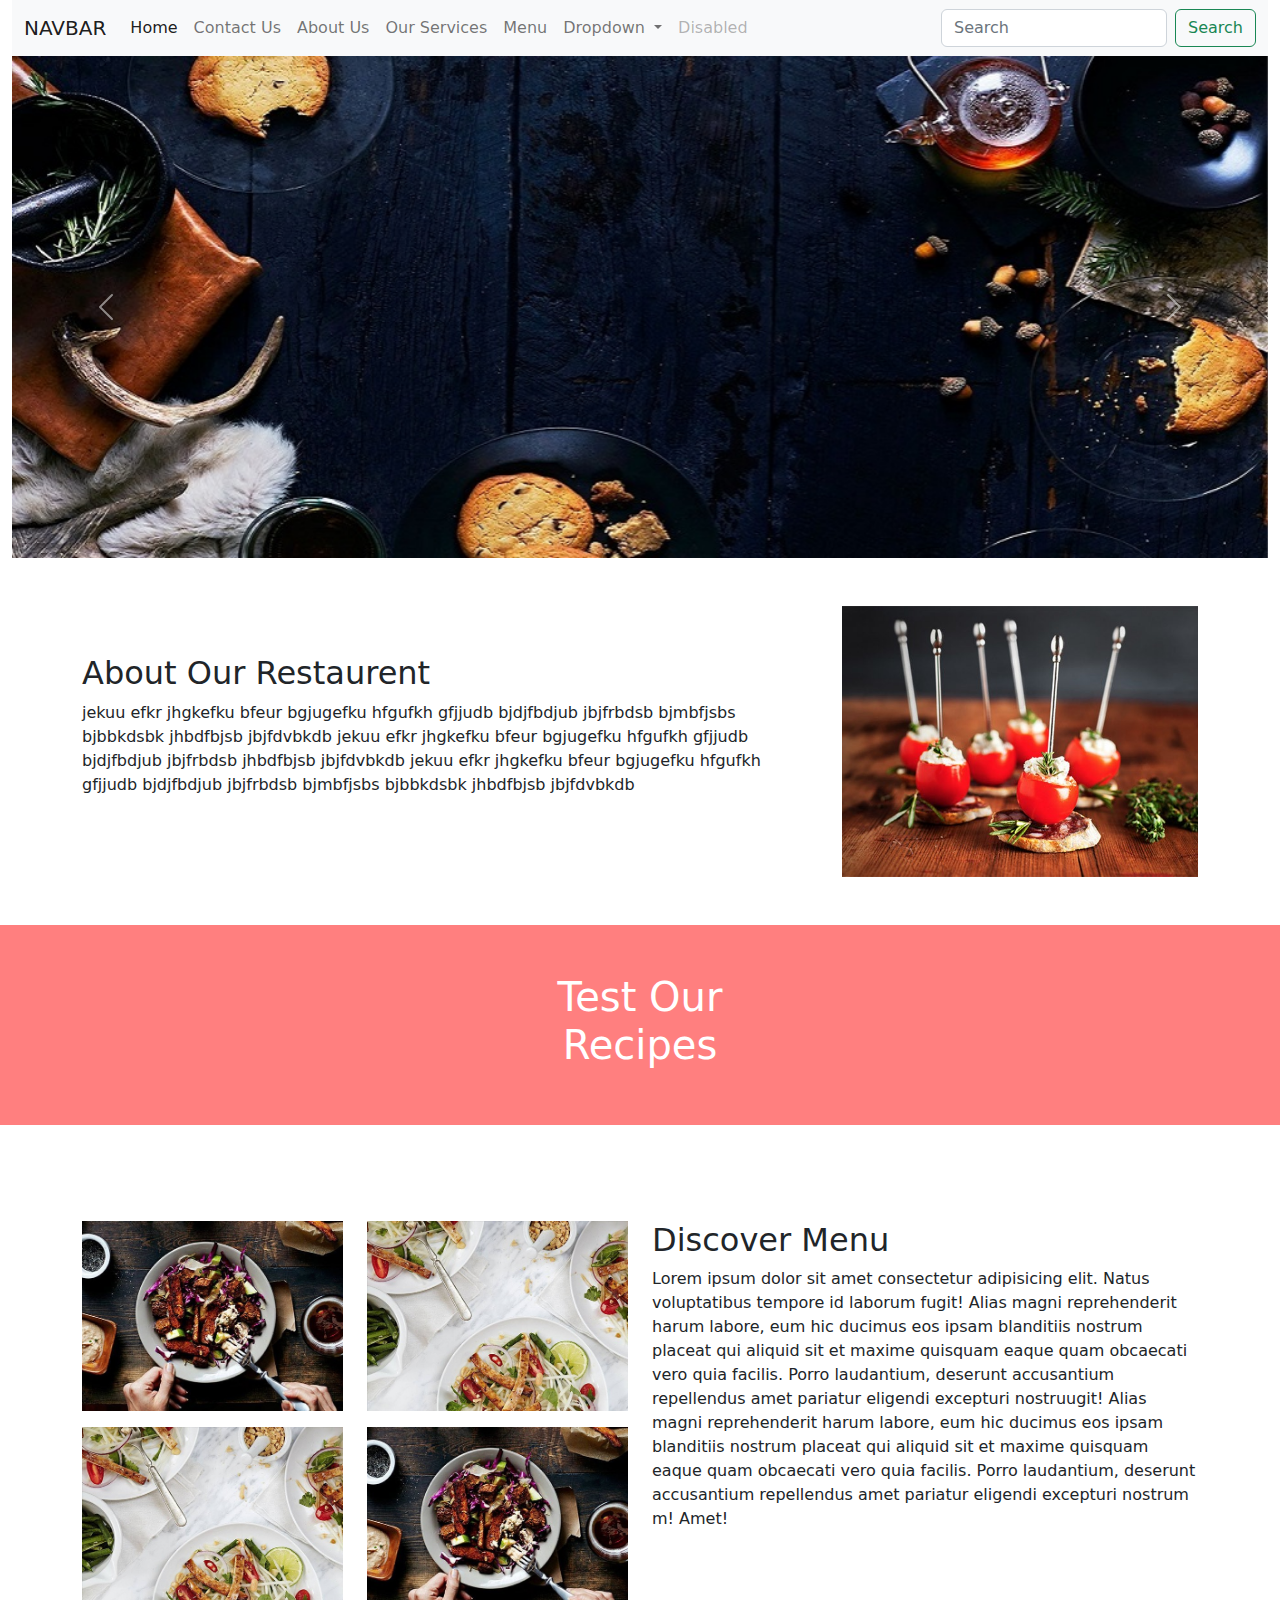
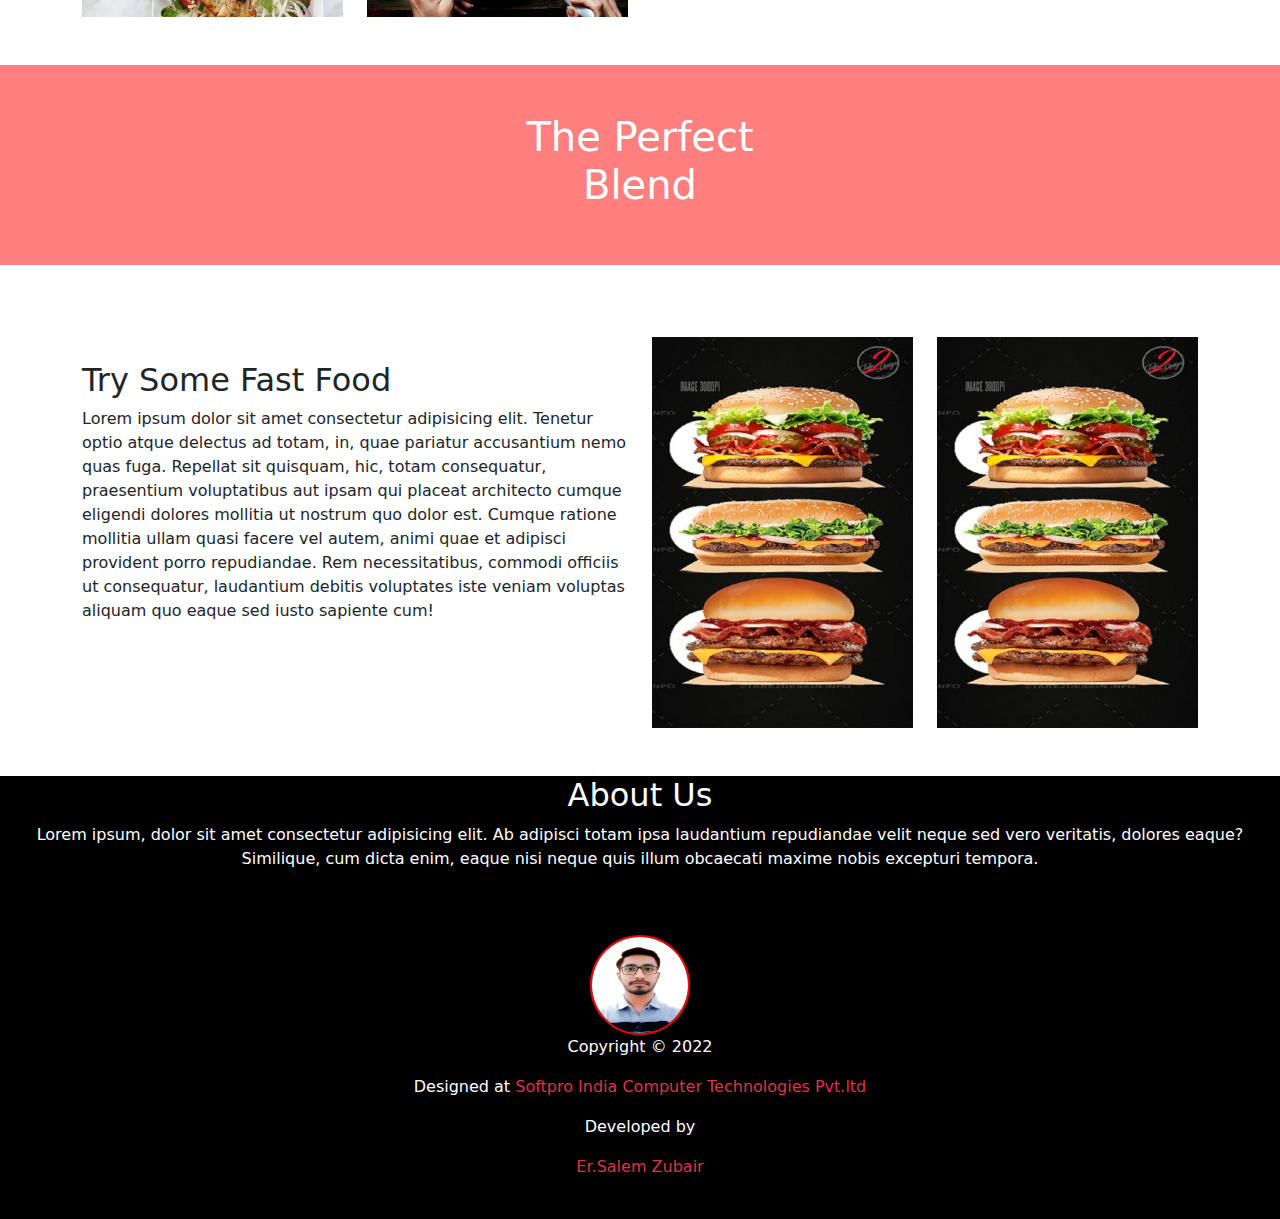
<file: RAVI SIR/index.html>
<!doctype html>
<html lang="en">

<head>
    <meta charset="utf-8">
    <meta name="viewport" content="width=device-width, initial-scale=1">
    <title>RAVI SIR</title>
    <link href="css/bootstrap.css" rel="stylesheet">
    <link href="css/STYLE.CSS" rel="stylesheet">
    <script src="js/bootstrap.bundle.js"></script>
    <link href="images/a.jpg" rel="icon" alt="path wrong">
    <link rel="stylesheet" href="https://cdnjs.cloudflare.com/ajax/libs/font-awesome/6.2.0/css/all.min.css" integrity="sha512-xh6O/CkQoPOWDdYTDqeRdPCVd1SpvCA9XXcUnZS2FmJNp1coAFzvtCN9BmamE+4aHK8yyUHUSCcJHgXloTyT2A
==" crossorigin="anonymous" referrerpolicy="no-referrer" />
</head>

<body>

    <div class="container-fluid">
        <!-- outer  start -->
        <!-- Navbar -->
        <div class="row">

            <div class="col-sm-12">
                <nav class="navbar navbar-expand-lg bg-light">
                    <div class="container-fluid">
                        <a class="navbar-brand" href="#">NAVBAR</a>
                        <button class="navbar-toggler" type="button" data-bs-toggle="collapse"
                            data-bs-target="#navbarSupportedContent" aria-controls="navbarSupportedContent"
                            aria-expanded="false" aria-label="Toggle navigation">
                            <span class="navbar-toggler-icon"></span>
                        </button>
                        <div class="collapse navbar-collapse" id="navbarSupportedContent">
                            <ul class="navbar-nav me-auto mb-2 mb-lg-0">
                                <li class="nav-item">
                                    <a class="nav-link active" aria-current="page" href="index.html">Home</a>
                                </li>


                                <li class="nav-item">
                                    <a class="nav-link" href="contact.html">Contact Us</a>
                                </li>
                                <li class="nav-item">
                                    <a class="nav-link" href="about.html">About Us </a>
                                </li>
                                <li class="nav-item">
                                    <a class="nav-link" href="service.html">Our Services </a>
                                </li>
                                <li class="nav-item">
                                    <a class="nav-link" href="menu.html">Menu </a>
                                </li>
                                <li class="nav-item dropdown">
                                    <a class="nav-link dropdown-toggle" href="#" role="button" data-bs-toggle="dropdown"
                                        aria-expanded="false">
                                        Dropdown
                                    </a>
                                    <ul class="dropdown-menu">
                                        <li><a class="dropdown-item" href="#">Action</a></li>
                                        <li><a class="dropdown-item" href="#">Another action</a></li>
                                        <li>
                                            <hr class="dropdown-divider">
                                        </li>
                                        <li><a class="dropdown-item" href="#">Something else here</a></li>
                                    </ul>
                                </li>
                                <li class="nav-item">
                                    <a class="nav-link disabled">Disabled</a>
                                </li>
                            </ul>
                            <form class="d-flex" role="search">
                                <input class="form-control me-2" type="search" placeholder="Search" aria-label="Search">
                                <button class="btn btn-outline-success" type="submit">Search</button>
                            </form>
                        </div>
                    </div>
                </nav>
            </div>


        </div>

        <!-- Slider  image -->
        <div class="row">

            <div class="col-sm-12">

                <div id="carouselExampleControls" class="carousel slide" data-bs-ride="carousel">
                    <div class="carousel-inner">
                        <div class="carousel-item active">
                            <img src="images/hero.jpg" class="d-block w-100" alt="image path wrong">
                        </div>
                        <div class="carousel-item">
                            <img src="images/hero_1.jpg" class="d-block w-100" alt="image path wrong ">
                        </div>
                        <div class="carousel-item">
                            <img src="images/hero_2.jpg" class="d-block w-100" alt="mage path wrong">
                        </div>
                    </div>
                    <button class="carousel-control-prev" type="button" data-bs-target="#carouselExampleControls"
                        data-bs-slide="prev">
                        <span class="carousel-control-prev-icon" aria-hidden="true"></span>
                        <span class="visually-hidden">Previous</span>
                    </button>
                    <button class="carousel-control-next" type="button" data-bs-target="#carouselExampleControls"
                        data-bs-slide="next">
                        <span class="carousel-control-next-icon" aria-hidden="true"></span>
                        <span class="visually-hidden">Next</span>
                    </button>
                </div>
            </div>
        </div>


        <!-- About resturent -->
        <div class="container my-5">
            <div class="row">

                <div class="col-sm-8 pt-5">

                    <h2>About Our Restaurent</h2>
                    <p>jekuu efkr jhgkefku bfeur bgjugefku hfgufkh gfjjudb bjdjfbdjub jbjfrbdsb bjmbfjsbs bjbbkdsbk
                        jhbdfbjsb jbjfdvbkdb jekuu efkr jhgkefku bfeur bgjugefku hfgufkh gfjjudb bjdjfbdjub jbjfrbdsb
                        jhbdfbjsb jbjfdvbkdb jekuu efkr jhgkefku bfeur bgjugefku hfgufkh gfjjudb bjdjfbdjub jbjfrbdsb
                        bjmbfjsbs bjbbkdsbk
                        jhbdfbjsb jbjfdvbkdb</p>
                </div>
                <div class="col-sm-4">
                    <img src="images/our-story-1.jpg" class="w-100" alt="path wrong">
                </div>

            </div>
        </div>
        <!-- Section1 -->
        <div class="row my-sec">
            <div class="col-sm-12 my-sec-inner  pt-5">
                <H1 class="text-center ">Test Our<br> Recipes</H>
            </div>
        </div>

        <!-- Discover menu -->
        <div class="container my-5">
            <div class="row">
                <div class="col-sm-3 pt-5">
                    <img src="images/menu-group-2.jpg" class="w-100">
                    <img src="images/menu-group-1.jpg" class="w-100 mt-3" alt="path wrong">
                </div>
                <div class="col-sm-3 pt-5">
                    <img src="images/menu-group-1.jpg" class="w-100">
                    <img src="images/menu-group-2.jpg" class="w-100 mt-3" alt="path wrong">
                </div>
                <div class="col-sm-6 pt-5">
                    <h2>Discover Menu</h2>
                    <p> Lorem ipsum dolor sit amet consectetur adipisicing elit. Natus voluptatibus tempore id laborum
                        fugit! Alias magni reprehenderit harum labore, eum hic ducimus eos ipsam blanditiis nostrum
                        placeat qui aliquid sit et maxime quisquam eaque quam obcaecati vero quia facilis. Porro
                        laudantium, deserunt accusantium repellendus amet pariatur eligendi excepturi nostruugit! Alias
                        magni reprehenderit harum labore, eum hic ducimus eos ipsam blanditiis nostrum
                        placeat qui aliquid sit et maxime quisquam eaque quam obcaecati vero quia facilis. Porro
                        laudantium, deserunt accusantium repellendus amet pariatur eligendi excepturi nostrum m! Amet!
                    </p>
                </div>

            </div>

        </div>


        <!-- Section2 -->
        <div class="row my-sec">
            <div class="col-sm-12 my-sec-inner  pt-5">
                <H1 class="text-center ">The Perfect<br>Blend</H>
            </div>
        </div>


        <!-- Fast food section -->
        <div class="container my-5">
            <div class="row">
                <div class="col-sm-6 pt-5">
                    <h2>Try Some Fast Food</h2>
                    <p>Lorem ipsum dolor sit amet consectetur adipisicing elit. Tenetur optio atque delectus ad totam,
                        in, quae pariatur accusantium nemo quas fuga. Repellat sit quisquam, hic, totam consequatur,
                        praesentium voluptatibus aut ipsam qui placeat architecto cumque eligendi dolores mollitia ut
                        nostrum quo dolor est. Cumque ratione mollitia ullam quasi facere vel autem, animi quae et
                        adipisci provident porro repudiandae. Rem necessitatibus, commodi officiis ut consequatur,
                        laudantium debitis voluptates iste veniam voluptas aliquam quo eaque sed iusto sapiente cum!</p>
                </div>
                <div class="col-sm-3 pt-4">
                    <img src="images/delight-group-1.jpg" class="w-100" alt="path wrong">
                </div>
                <div class="col-sm-3 pt-4">
                    <img src="images/delight-group-1.jpg" class="w-100" alt="path wrong">
                </div>

            </div>
        </div>


        <!-- footer -->
        <div class="row text-center text-white">
            <div class="col-sm-12 bg-black text-center text-white">
                <h2>About Us</h2>
                <p> Lorem ipsum, dolor sit amet consectetur adipisicing elit. Ab adipisci totam ipsa laudantium
                    repudiandae velit neque sed vero veritatis, dolores eaque? Similique, cum dicta enim, eaque nisi
                    neque quis illum obcaecati maxime nobis excepturi tempora.</p>
                <br><br>

                <img src="images/SALEM.jpg"
                    style="height: 100px ;width: 100px  ;  border-radius: 100px 100px 100px 100px; border: 2px solid  red;">

                <p> Copyright &copy; 2022</p>
                <p> Designed at <span class="text-danger">Softpro India Computer Technologies Pvt.ltd</span></p>
                <p>Developed by</p>
                <p class="text-danger">Er.Salem Zubair</p>
                <!-- Facebook -->
                <a style="color: #fdfdfd;" href="https://www.facebook.com/profile.php?id=100077494249901" role="button"
                    class="pe-3"><i class="fab fa-facebook-f fa-lg"></i></a>

                <!-- linkedin -->
                <a style="color: #ffffff;" href="https://www.linkedin.com/in/salem-zubair-5a1632159/" role="button"
                    class="pe-3"><i class="fab fa-linkedin fa-lg"></i></a>

                <!-- Instagram -->
                <a style="color: #ffffff;" href="https://www.instagram.com/salem_zubair_official/" role="button"
                    class="pe-3"><i class="fab fa-instagram fa-lg"></i></a>
            </div>
        </div>


        <!-- outer end  -->
    </div>




</body>

</html>
</file>
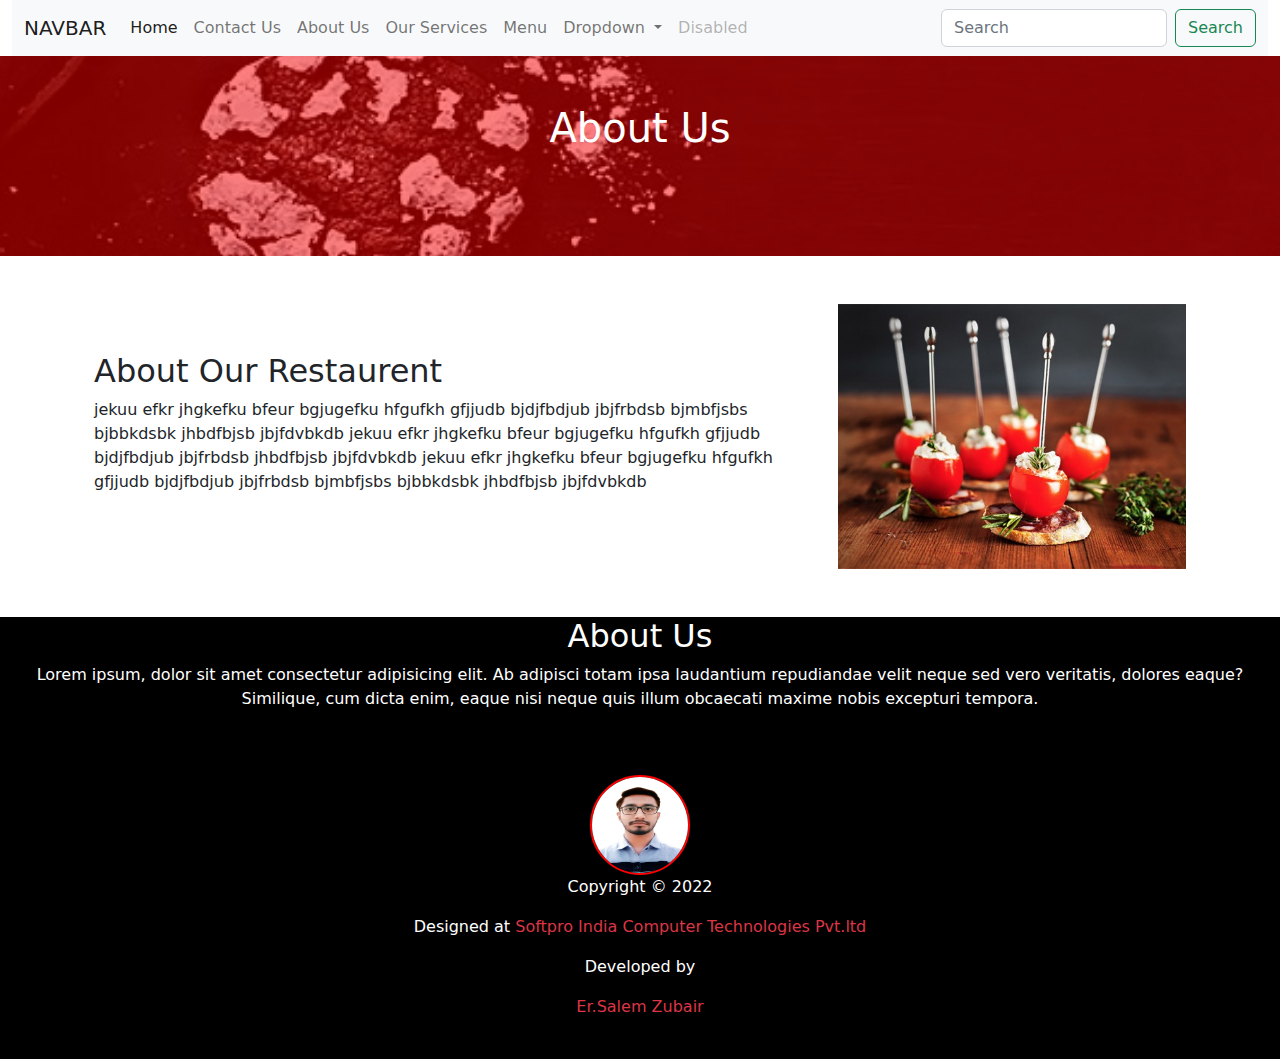
<file: RAVI SIR/about.html>
<!doctype html>
<html lang="en">

<head>
  <meta charset="utf-8">
  <meta name="viewport" content="width=device-width, initial-scale=1">
  <title>About Us</title>
  <link href="css/bootstrap.css" rel="stylesheet">
  <link href="css/STYLE.CSS" rel="stylesheet">
  <script src="js/bootstrap.bundle.js"></script>
  <link href="images/a.jpg" rel="icon" alt="path wrong">
  <link rel="stylesheet" href="https://cdnjs.cloudflare.com/ajax/libs/font-awesome/6.2.0/css/all.min.css" integrity="sha512-xh6O/CkQoPOWDdYTDqeRdPCVd1SpvCA9XXcUnZS2FmJNp1coAFzvtCN9BmamE+4aHK8yyUHUSCcJHgXloTyT2A
==" crossorigin="anonymous" referrerpolicy="no-referrer" />
</head>

<body>
  <div class="container-fluid">
    <!-- outer open -->
    <!-- Navbar -->
    <div class="row">

      <div class="col-sm-12">
        <nav class="navbar navbar-expand-lg bg-light">
          <div class="container-fluid">
            <a class="navbar-brand" href="#">NAVBAR</a>
            <button class="navbar-toggler" type="button" data-bs-toggle="collapse"
              data-bs-target="#navbarSupportedContent" aria-controls="navbarSupportedContent" aria-expanded="false"
              aria-label="Toggle navigation">
              <span class="navbar-toggler-icon"></span>
            </button>
            <div class="collapse navbar-collapse" id="navbarSupportedContent">
              <ul class="navbar-nav me-auto mb-2 mb-lg-0">
                <li class="nav-item">
                  <a class="nav-link active" aria-current="page" href="index.html">Home</a>
                </li>


                <li class="nav-item">
                  <a class="nav-link" href="contact.html">Contact Us</a>
                </li>
                <li class="nav-item">
                  <a class="nav-link" href="about.html">About Us </a>
                </li>
                <li class="nav-item">
                  <a class="nav-link" href="service.html">Our Services </a>
                </li>
                <li class="nav-item">
                  <a class="nav-link" href="menu.html">Menu </a>
                </li>
                <li class="nav-item dropdown">
                  <a class="nav-link dropdown-toggle" href="#" role="button" data-bs-toggle="dropdown"
                    aria-expanded="false">
                    Dropdown
                  </a>
                  <ul class="dropdown-menu">
                    <li><a class="dropdown-item" href="#">Action</a></li>
                    <li><a class="dropdown-item" href="#">Another action</a></li>
                    <li>
                      <hr class="dropdown-divider">
                    </li>
                    <li><a class="dropdown-item" href="#">Something else here</a></li>
                  </ul>
                </li>
                <li class="nav-item">
                  <a class="nav-link disabled">Disabled</a>
                </li>
              </ul>
              <form class="d-flex" role="search">
                <input class="form-control me-2" type="search" placeholder="Search" aria-label="Search">
                <button class="btn btn-outline-success" type="submit">Search</button>
              </form>
            </div>
          </div>
        </nav>
      </div>


    </div>

    <!-- Bread crumd -->

    <div class="col-sm-12">
      <div class="row my-sec">
        <div class="col-sm-12 my-sec-inner  pt-5">
          <H1 class="text-center ">About Us</H>
        </div>
      </div>
    </div>

    <div class="container my-5">
      <!-- about section -->
      <!-- About resturent -->
      <div class="container my-5">
        <div class="row">

          <div class="col-sm-8 pt-5">

            <h2>About Our Restaurent</h2>
            <p>jekuu efkr jhgkefku bfeur bgjugefku hfgufkh gfjjudb bjdjfbdjub jbjfrbdsb bjmbfjsbs bjbbkdsbk
              jhbdfbjsb jbjfdvbkdb jekuu efkr jhgkefku bfeur bgjugefku hfgufkh gfjjudb bjdjfbdjub jbjfrbdsb
              jhbdfbjsb jbjfdvbkdb jekuu efkr jhgkefku bfeur bgjugefku hfgufkh gfjjudb bjdjfbdjub jbjfrbdsb
              bjmbfjsbs bjbbkdsbk
              jhbdfbjsb jbjfdvbkdb</p>
          </div>
          <div class="col-sm-4">
            <img src="images/our-story-1.jpg" class="w-100" alt="path wrong">
          </div>

        </div>
      </div>



      <!-- about close -->
    </div>





    <!-- footer -->
    <div class="row text-center text-white">
      <div class="col-sm-12 bg-black text-center text-white">
        <h2>About Us</h2>
        <p> Lorem ipsum, dolor sit amet consectetur adipisicing elit. Ab adipisci totam ipsa laudantium
          repudiandae velit neque sed vero veritatis, dolores eaque? Similique, cum dicta enim, eaque nisi
          neque quis illum obcaecati maxime nobis excepturi tempora.</p>
        <br><br>

        <img src="images/SALEM.jpg"
          style="height: 100px ;width: 100px  ;  border-radius: 100px 100px 100px 100px; border: 2px solid  red;">

        <p> Copyright &copy; 2022</p>
        <p> Designed at <span class="text-danger">Softpro India Computer Technologies Pvt.ltd</span></p>
        <p>Developed by</p>
        <p class="text-danger">Er.Salem Zubair</p>
        <!-- Facebook -->
        <a style="color: #fdfdfd;" href="https://www.facebook.com/profile.php?id=100077494249901" role="button"
          class="pe-3"><i class="fab fa-facebook-f fa-lg"></i></a>

        <!-- linkedin -->
        <a style="color: #ffffff;" href="https://www.linkedin.com/in/salem-zubair-5a1632159/" role="button"
          class="pe-3"><i class="fab fa-linkedin fa-lg"></i></a>

        <!-- Instagram -->
        <a style="color: #ffffff;" href="https://www.instagram.com/salem_zubair_official/" role="button" class="pe-3"><i
            class="fab fa-instagram fa-lg"></i></a>
      </div>
    </div>
    <!-- outer close -->
  </div>

</body>

</html>
</file>
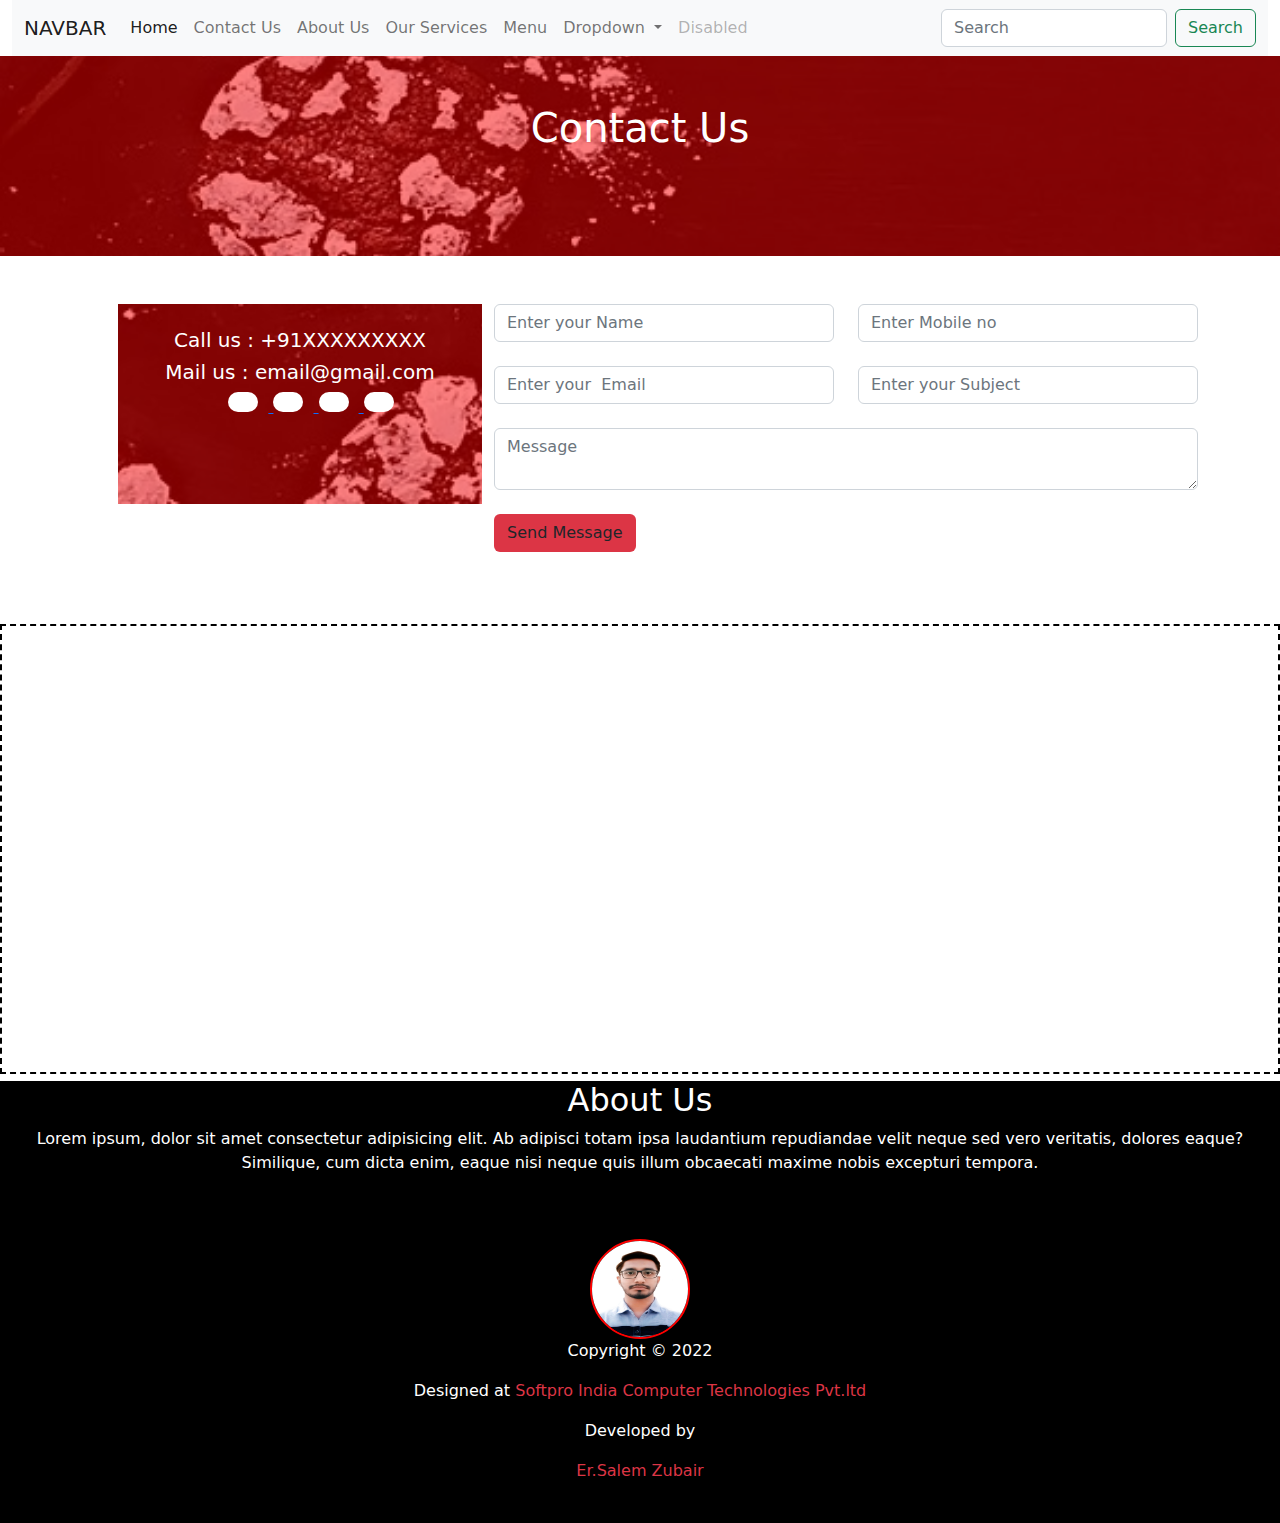
<file: RAVI SIR/contact.html>
<!doctype html>
<html lang="en">

<head>
  <meta charset="utf-8">
  <meta name="viewport" content="width=device-width, initial-scale=1">
  <title>Contact Us</title>
  <link href="css/bootstrap.css" rel="stylesheet">
  <link href="css/STYLE.CSS" rel="stylesheet">
  <script src="js/bootstrap.bundle.js"></script>

  <link rel="stylesheet" href="https://cdnjs.cloudflare.com/ajax/libs/font-awesome/6.2.0/css/all.min.css"
    integrity="sha512-xh6O/CkQoPOWDdYTDqeRdPCVd1SpvCA9XXcUnZS2FmJNp1coAFzvtCN9BmamE+4aHK8yyUHUSCcJHgXloTyT2A=="
    crossorigin="anonymous" referrerpolicy="no-referrer" />
  <link href="images/a.jpg" rel="icon" alt="path wrong">
</head>

<body>

  <div class="container-fluid">
    <!-- outer start -->
    <!-- navbar -->
    <div class="row">

      <div class="col-sm-12">
        <nav class="navbar navbar-expand-lg bg-light">
          <div class="container-fluid">
            <a class="navbar-brand" href="#">NAVBAR</a>
            <button class="navbar-toggler" type="button" data-bs-toggle="collapse"
              data-bs-target="#navbarSupportedContent" aria-controls="navbarSupportedContent" aria-expanded="false"
              aria-label="Toggle navigation">
              <span class="navbar-toggler-icon"></span>
            </button>
            <div class="collapse navbar-collapse" id="navbarSupportedContent">
              <ul class="navbar-nav me-auto mb-2 mb-lg-0">
                <li class="nav-item">
                  <a class="nav-link active" aria-current="page" href="index.html">Home</a>
                </li>


                <li class="nav-item">
                  <a class="nav-link" href="contact.html">Contact Us</a>
                </li>
                <li class="nav-item">
                  <a class="nav-link" href="about.html">About Us </a>
                </li>
                <li class="nav-item">
                  <a class="nav-link" href="service.html">Our Services </a>
                </li>
                <li class="nav-item">
                  <a class="nav-link" href="menu.html">Menu </a>
                </li>
                <li class="nav-item dropdown">
                  <a class="nav-link dropdown-toggle" href="#" role="button" data-bs-toggle="dropdown"
                    aria-expanded="false">
                    Dropdown
                  </a>
                  <ul class="dropdown-menu">
                    <li><a class="dropdown-item" href="#">Action</a></li>
                    <li><a class="dropdown-item" href="#">Another action</a></li>
                    <li>
                      <hr class="dropdown-divider">
                    </li>
                    <li><a class="dropdown-item" href="#">Something else here</a></li>
                  </ul>
                </li>
                <li class="nav-item">
                  <a class="nav-link disabled">Disabled</a>
                </li>
              </ul>
              <form class="d-flex" role="search">
                <input class="form-control me-2" type="search" placeholder="Search" aria-label="Search">
                <button class="btn btn-outline-success" type="submit">Search</button>
              </form>
            </div>
          </div>
        </nav>
      </div>


    </div>

    <!-- Bread crumd -->

    <div class="col-sm-12">
      <div class="row my-sec">
        <div class="col-sm-12 my-sec-inner  pt-5">
          <H1 class="text-center ">Contact Us</H>
        </div>
      </div>
    </div>

    <!-- container -->
    <div class="container my-5 ">
      <div class="row ps-5">
        <div class="col-sm-4 my-sec p-0 text-center  ">
          <div class="my-sec-inner h-100 pt-4">
            <h5> <a href="tel:000000000" style="color: white; text-decoration:none ;"><i
                  class="fa-solid fa-phone fa-spin "></i>Call us : +91XXXXXXXXX</a></h5>
            <h5><a href="mailto:salemzuber305@gmail.com" style="color: white; text-decoration:none ;">Mail us :
                email@gmail.com</a></h5>
            <ul class="icons">
              <!-- classs self -->
              <a href="#">
                <li><i class="fa-brands fa-facebook"></i></li>
              </a>
              <a href="#">
                <li><i class="fa-brands fa-instagram"></i></li>
              </a>
              <a href="#">
                <li><i class="fa-brands fa-linkedin"></i></li>
              </a>
              <a href="google.com" target="_blank">
                <li><i class="fa-brands fa-twitter"></i></li>
              </a>

            </ul>


          </div>


        </div>
        <div class="col-sm-8">
          <form action="#">
            <!-- row 1 -->
            <div class="row mb-4">
              <div class="col-sm-6"> <input type="text" placeholder="Enter your Name " class="form-control"></div>
              <div class="col-sm-6"> <input type="text" placeholder="Enter Mobile no " class="form-control"></div>
            </div>
            <!-- row2 -->
            <div class="row mb-4">
              <div class="col-sm-6"> <input type="email" placeholder="Enter your  Email " class="form-control"></div>
              <div class="col-sm-6"> <input type="text" placeholder="Enter your Subject " class="form-control"></div>
            </div>
            <!-- row3 -->
            <div class="row mb-4">
              <div class="col-sm-12">
                <textarea class="form-control" placeholder="Message" value="-"></textarea>
              </div>
            </div>
            <!-- row4 -->
            <div class="row mb-4">
              <div class="col-sm-12">
                <input type="submit" value="Send Message" class="btn bg-danger">
              </div>
            </div>

          </form>
        </div>
      </div>

    </div>
  </div>

<!-- gppgle map -->
  <iframe
    src="https://www.google.com/maps/embed?pb=!1m18!1m12!1m3!1d114736.17764865016!2d83.43446465617478!3d26.01700974746446!2m3!1f0!2f0!3f0!3m2!1i1024!2i768!4f13.1!3m3!1m2!1s0x39918ecae7f6554b%3A0x6f54121101066d50!2sFatima%20Computer%20%26%20CSC%20Service%20JANSEVA%20KENDRA!5e0!3m2!1sen!2sin!4v1662744441537!5m2!1sen!2sin"
    width="100%" height="450" style="border:2px dashed black;" allowfullscreen="" loading="lazy"
    referrerpolicy="no-referrer-when-downgrade"></iframe>


  <!-- footer -->
  <div class="row text-center text-white">
    <div class="col-sm-12 bg-black text-center text-white">
      <h2>About Us</h2>
      <p> Lorem ipsum, dolor sit amet consectetur adipisicing elit. Ab adipisci totam ipsa laudantium
        repudiandae velit neque sed vero veritatis, dolores eaque? Similique, cum dicta enim, eaque nisi
        neque quis illum obcaecati maxime nobis excepturi tempora.</p>
      <br><br>

      <img src="images/SALEM.jpg"
        style="height: 100px ;width: 100px  ;  border-radius: 100px 100px 100px 100px; border: 2px solid  red;">

      <p> Copyright &copy; 2022</p>
      <p> Designed at <span class="text-danger">Softpro India Computer Technologies Pvt.ltd</span></p>
      <p>Developed by</p>
      <p class="text-danger">Er.Salem Zubair</p>
      <!-- Facebook -->
      <a style="color: #fdfdfd;" href="https://www.facebook.com/profile.php?id=100077494249901" role="button"
        class="pe-3"><i class="fab fa-facebook-f fa-lg"></i></a>

      <!-- linkedin -->
      <a style="color: #ffffff;" href="https://www.linkedin.com/in/salem-zubair-5a1632159/" role="button"
        class="pe-3"><i class="fab fa-linkedin fa-lg"></i></a>

      <!-- Instagram -->
      <a style="color: #ffffff;" href="https://www.instagram.com/salem_zubair_official/" role="button" class="pe-3"><i
          class="fab fa-instagram fa-lg"></i></a>
    </div>
  </div>
  <!-- outer close -->
  </div>
</body>

</html>
</file>
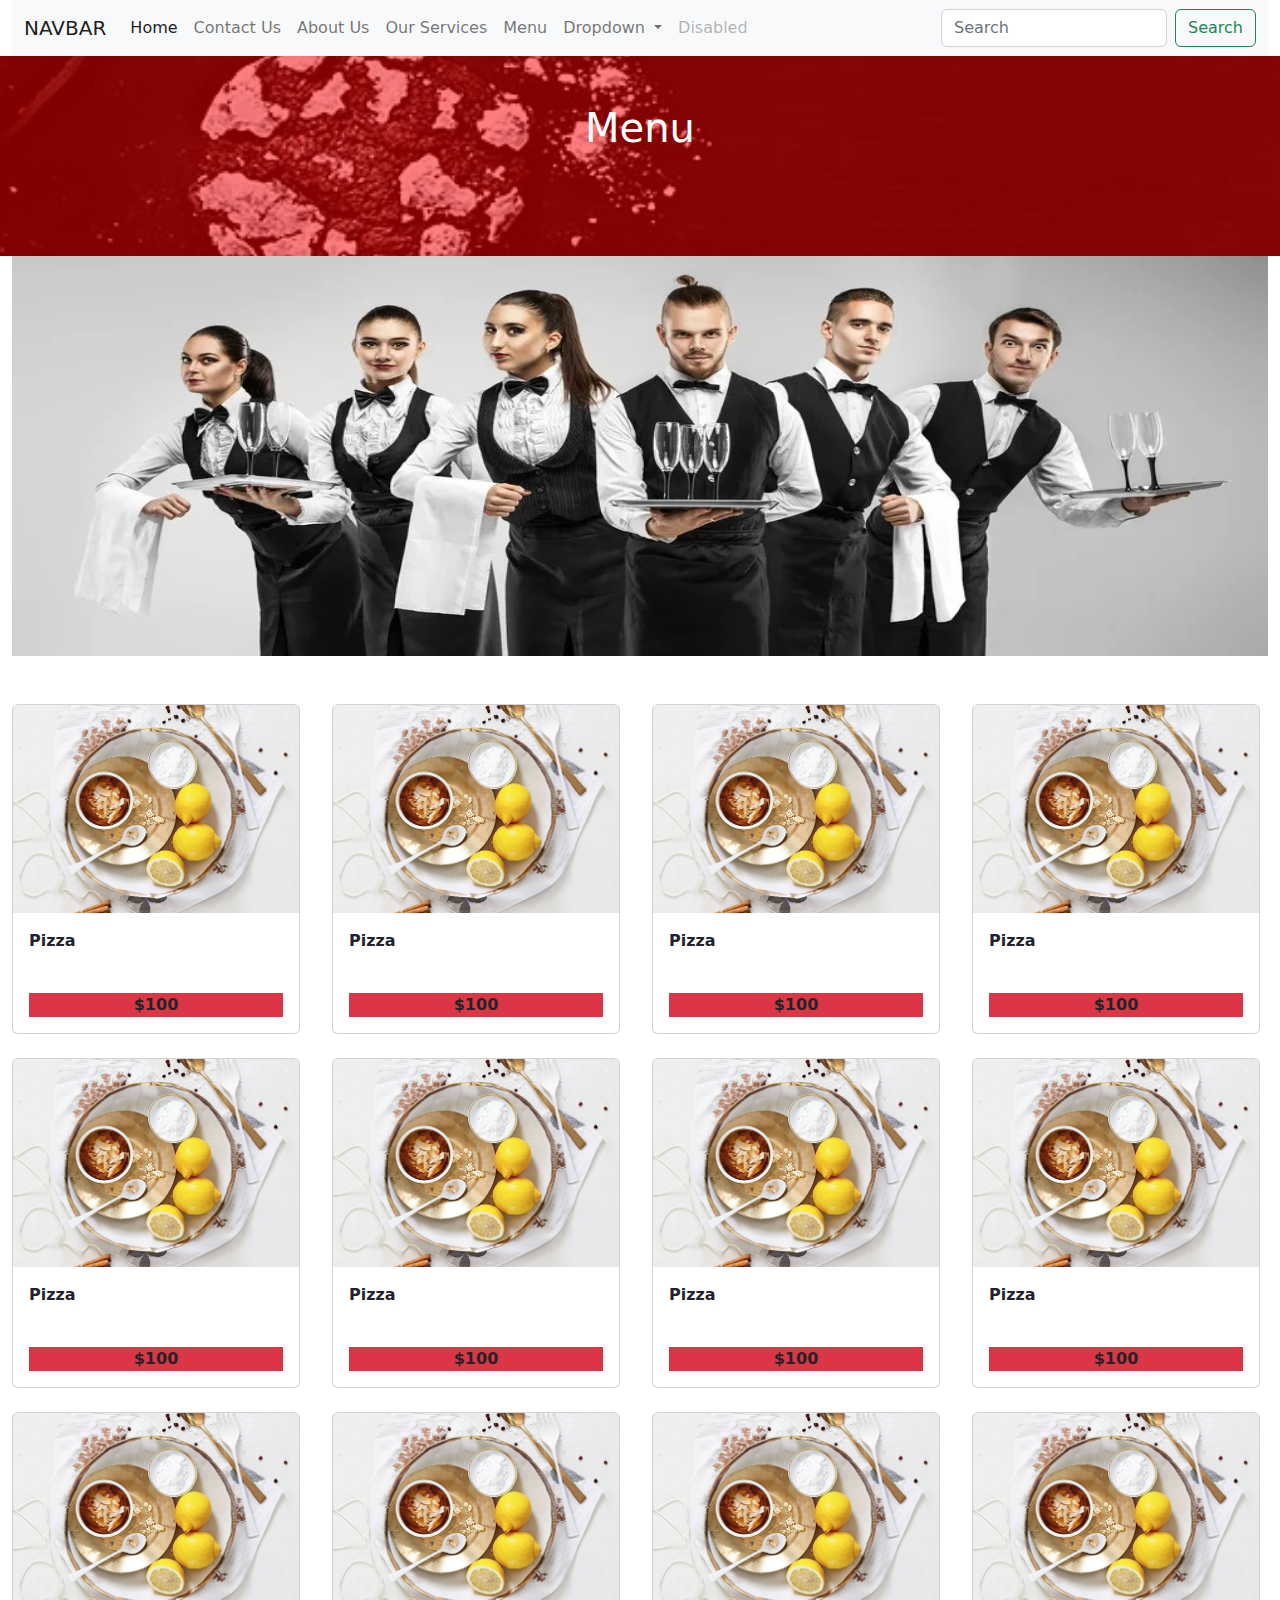
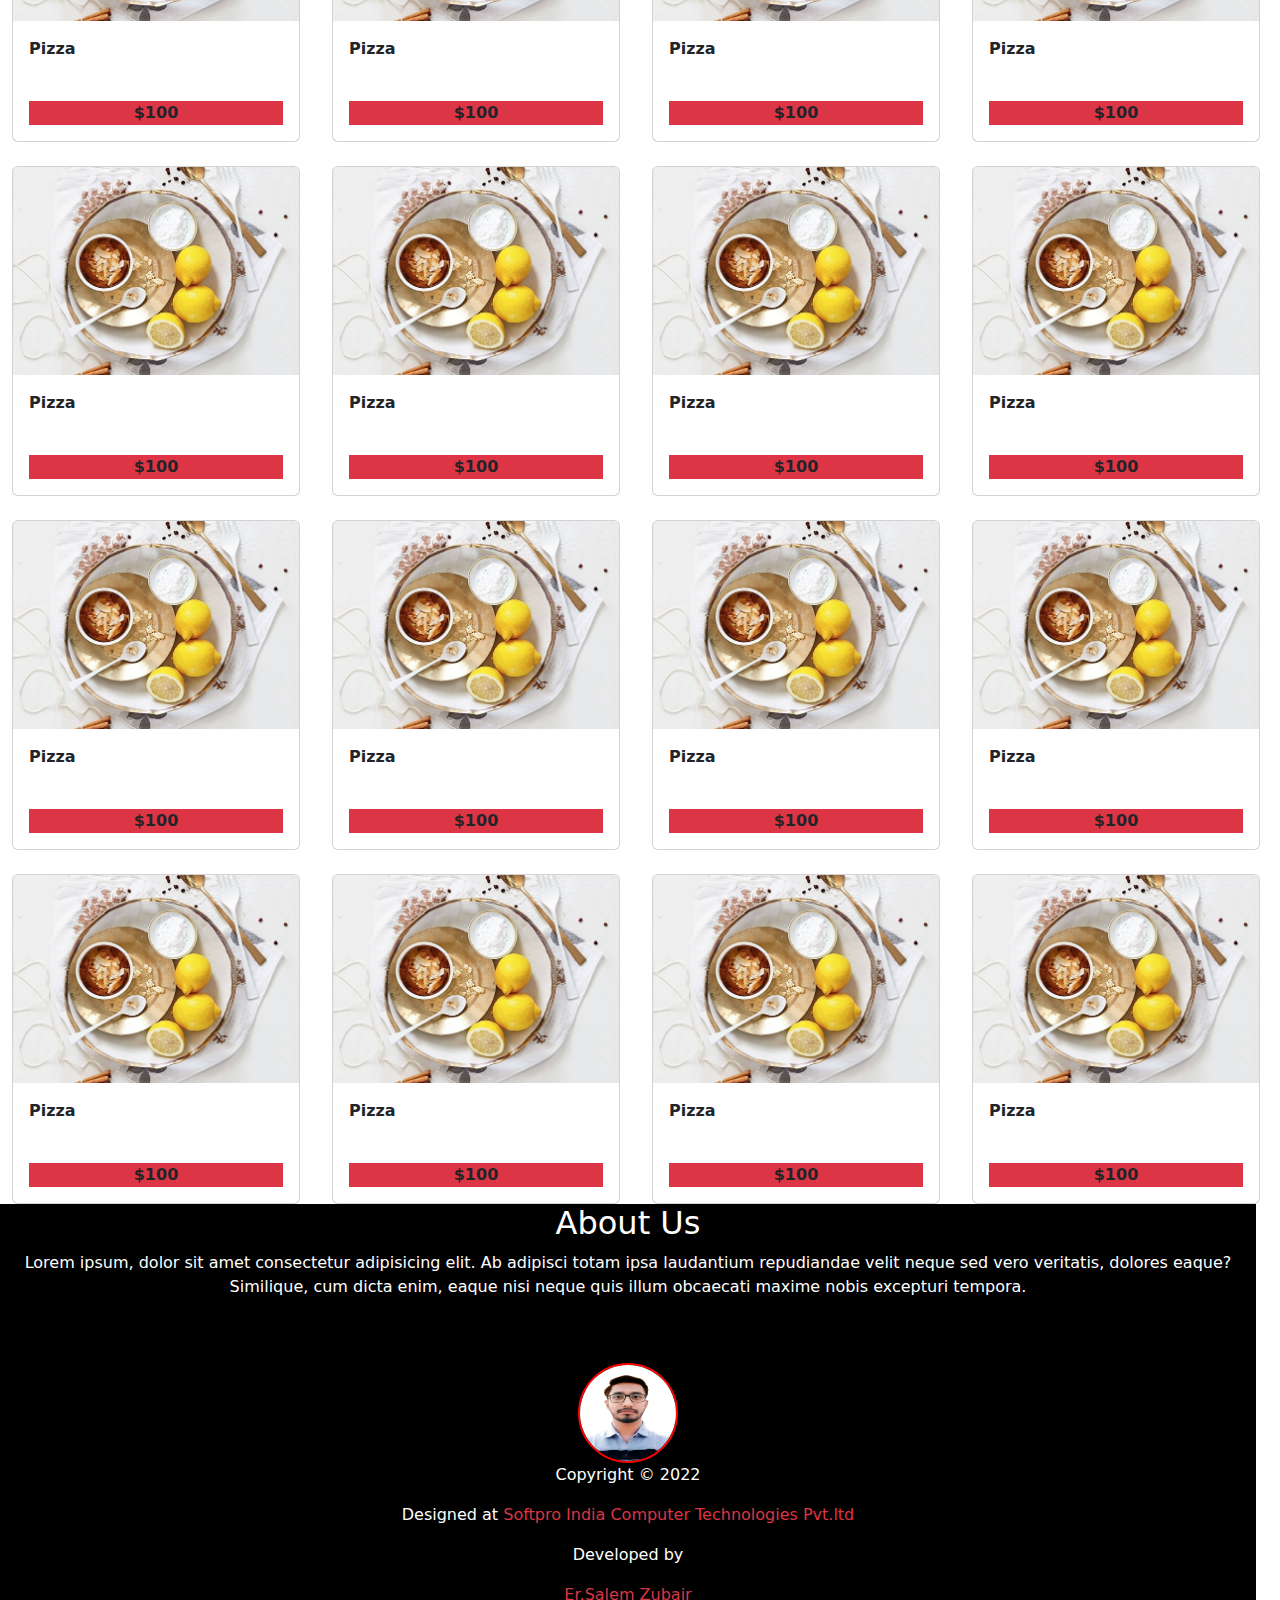
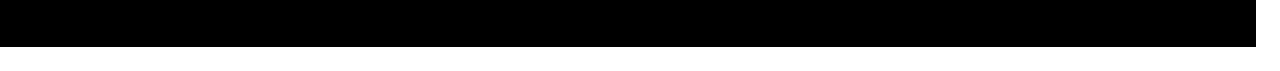
<file: RAVI SIR/menu.html>
<!doctype html>
<html lang="en">

<head>
  <meta charset="utf-8">
  <meta name="viewport" content="width=device-width, initial-scale=1">
  <title>Menu</title>
  <link href="css/bootstrap.css" rel="stylesheet">
  <link href="css/STYLE.CSS" rel="stylesheet">
  <script src="js/bootstrap.bundle.js"></script>
  <link href="images/a.jpg" rel="icon" alt="path wrong">
  <link rel="stylesheet" href="https://cdnjs.cloudflare.com/ajax/libs/font-awesome/6.2.0/css/all.min.css"
    integrity="sha512-xh6O/CkQoPOWDdYTDqeRdPCVd1SpvCA9XXcUnZS2FmJNp1coAFzvtCN9BmamE+4aHK8yyUHUSCcJHgXloTyT2A=="
    crossorigin="anonymous" referrerpolicy="no-referrer" />
</head>

<body>
  <div class="container-fluid">
    <!-- outer open -->
    <!-- Navbar -->
    <div class="row">

      <div class="col-sm-12">
        <nav class="navbar navbar-expand-lg bg-light">
          <div class="container-fluid">
            <a class="navbar-brand" href="#">NAVBAR</a>
            <button class="navbar-toggler" type="button" data-bs-toggle="collapse"
              data-bs-target="#navbarSupportedContent" aria-controls="navbarSupportedContent" aria-expanded="false"
              aria-label="Toggle navigation">
              <span class="navbar-toggler-icon"></span>
            </button>
            <div class="collapse navbar-collapse" id="navbarSupportedContent">
              <ul class="navbar-nav me-auto mb-2 mb-lg-0">
                <li class="nav-item">
                  <a class="nav-link active" aria-current="page" href="index.html">Home</a>
                </li>


                <li class="nav-item">
                  <a class="nav-link" href="contact.html">Contact Us</a>
                </li>
                <li class="nav-item">
                  <a class="nav-link" href="about.html">About Us </a>
                </li>
                <li class="nav-item">
                  <a class="nav-link" href="service.html">Our Services </a>
                </li>
                <li class="nav-item">
                  <a class="nav-link" href="menu.html">Menu </a>
                </li>
                <li class="nav-item dropdown">
                  <a class="nav-link dropdown-toggle" href="#" role="button" data-bs-toggle="dropdown"
                    aria-expanded="false">
                    Dropdown
                  </a>
                  <ul class="dropdown-menu">
                    <li><a class="dropdown-item" href="#">Action</a></li>
                    <li><a class="dropdown-item" href="#">Another action</a></li>
                    <li>
                      <hr class="dropdown-divider">
                    </li>
                    <li><a class="dropdown-item" href="#">Something else here</a></li>
                  </ul>
                </li>
                <li class="nav-item">
                  <a class="nav-link disabled">Disabled</a>
                </li>
              </ul>
              <form class="d-flex" role="search">
                <input class="form-control me-2" type="search" placeholder="Search" aria-label="Search">
                <button class="btn btn-outline-success" type="submit">Search</button>
              </form>
            </div>
          </div>
        </nav>
      </div>


    </div>

    <!-- Bread crumd -->

    <div class="col-sm-12">
      <div class="row my-sec">
        <div class="col-sm-12 my-sec-inner  pt-5">
          <H1 class="text-center ">Menu</H>
        </div>
      </div>
    </div>

    <!-- lanscape pic waiters  -->
    <div class="row pe-0 ps-0">
      <div class="col-sm-12">
        <img src="images/service.jpg" style="height:400px; width: 100%;">
      </div>
    </div>

    <!-- food -->
    <div class="row my-4">
      <div class="col-sm-3 pt-4">
        <div class="card" style="width: 18rem;">
          <img src="images/menu-group-4.jpg" class="card-img-top" alt="path wrong">
          <div class="card-body">
            <p class="card-text"><b>Pizza</b></p><br>
            <p class="card-text text-center bg-danger "><b> $100</b></p>
          </div>
        </div>

        <br>
        <div class="card " style="width: 18rem;">
          <img src="images/menu-group-4.jpg" class="card-img-top" alt="...path wrong">
          <div class="card-body">
            <p class="card-text"><b>Pizza</b></p><br>
            <p class="card-text text-center bg-danger "><b> $100</b></p>
          </div>
        </div>
        <br>
        <div class="card" style="width: 18rem;">
          <img src="images/menu-group-4.jpg" class="card-img-top" alt="...path wrong">
          <div class="card-body">
            <p class="card-text"><b>Pizza</b></p><br>
            <p class="card-text text-center bg-danger "><b> $100</b></p>
          </div>
        </div>
        <br>
        <div class="card" style="width: 18rem;">
          <img src="images/menu-group-4.jpg" class="card-img-top" alt="...path wrong">
          <div class="card-body">
            <p class="card-text"><b>Pizza</b></p><br>
            <p class="card-text text-center bg-danger "><b> $100</b></p>
          </div>
        </div>
        <br>
        <div class="card" style="width: 18rem;">
          <img src="images/menu-group-4.jpg" class="card-img-top" alt=".path wrong">
          <div class="card-body">
            <p class="card-text"><b>Pizza</b></p><br>
            <p class="card-text text-center bg-danger "><b> $100</b></p>
          </div>
        </div>
        <br>
        <div class="card" style="width: 18rem;">
          <img src="images/menu-group-4.jpg" class="card-img-top" alt="..path wrong.">
          <div class="card-body">
            <p class="card-text"><b>Pizza</b></p><br>
            <p class="card-text text-center bg-danger "><b> $100</b></p>
          </div>
        </div>



      </div>
      <br>
      <div class="col-sm-3 pt-4">
        <div class="card" style="width: 18rem;">
          <img src="images/menu-group-4.jpg" class="card-img-top" alt="..path wrong.">
          <div class="card-body">
            <p class="card-text"><b>Pizza</b></p><br>
            <p class="card-text text-center bg-danger "><b> $100</b></p>
          </div>
        </div>
        <br>
        <div class="card" style="width: 18rem;">
          <img src="images/menu-group-4.jpg" class="card-img-top" alt="..path wrong.">
          <div class="card-body">
            <p class="card-text"><b>Pizza</b></p><br>
            <p class="card-text text-center bg-danger "><b> $100</b></p>
          </div>
        </div>
        <br>
        <div class="card" style="width: 18rem;">
          <img src="images/menu-group-4.jpg" class="card-img-top" alt=".path wrong..">
          <div class="card-body">
            <p class="card-text"><b>Pizza</b></p><br>
            <p class="card-text text-center bg-danger "><b> $100</b></p>
          </div>
        </div>
        <br>
        <div class="card" style="width: 18rem;">
          <img src="images/menu-group-4.jpg" class="card-img-top" alt="..path wrong.">
          <div class="card-body">
            <p class="card-text"><b>Pizza</b></p><br>
            <p class="card-text text-center bg-danger "><b> $100</b></p>
          </div>
        </div>
        <br>
        <div class="card" style="width: 18rem;">
          <img src="images/menu-group-4.jpg" class="card-img-top" alt="..path wrong.">
          <div class="card-body">
            <p class="card-text"><b>Pizza</b></p><br>
            <p class="card-text text-center bg-danger "><b> $100</b></p>
          </div>
        </div>
        <br>
        <div class="card" style="width: 18rem;">
          <img src="images/menu-group-4.jpg" class="card-img-top" alt="..path wrong.">
          <div class="card-body">
            <p class="card-text"><b>Pizza</b></p><br>
            <p class="card-text text-center bg-danger "><b> $100</b></p>
          </div>
        </div>


      </div>
      <br>
      <div class="col-sm-3 pt-4">

        <div class="card" style="width: 18rem;">
          <img src="images/menu-group-4.jpg" class="card-img-top" alt=".path wrong..">
          <div class="card-body">
            <p class="card-text"><b>Pizza</b></p><br>
            <p class="card-text text-center bg-danger "><b> $100</b></p>
          </div>
        </div>
        <br>
        <div class="card" style="width: 18rem;">
          <img src="images/menu-group-4.jpg" class="card-img-top" alt=".path wrong..">
          <div class="card-body">
            <p class="card-text"><b>Pizza</b></p><br>
            <p class="card-text text-center bg-danger "><b> $100</b></p>
          </div>
        </div>
        <br>
        <div class="card" style="width: 18rem;">
          <img src="images/menu-group-4.jpg" class="card-img-top" alt="..path wrong.">
          <div class="card-body">
            <p class="card-text"><b>Pizza</b></p><br>
            <p class="card-text text-center bg-danger "><b> $100</b></p>
          </div>
        </div>
        <br>
        <div class="card" style="width: 18rem;">
          <img src="images/menu-group-4.jpg" class="card-img-top" alt=".path wrong..">
          <div class="card-body">
            <p class="card-text"><b>Pizza</b></p><br>
            <p class="card-text text-center bg-danger "><b> $100</b></p>
          </div>
        </div>
        <br>
        <div class="card" style="width: 18rem;">
          <img src="images/menu-group-4.jpg" class="card-img-top" alt=".path wrong..">
          <div class="card-body">
            <p class="card-text"><b>Pizza</b></p><br>
            <p class="card-text text-center bg-danger "><b> $100</b></p>
          </div>
        </div>
        <br>
        <div class="card" style="width: 18rem;">
          <img src="images/menu-group-4.jpg" class="card-img-top" alt=".path wrong..">
          <div class="card-body">
            <p class="card-text"><b>Pizza</b></p><br>
            <p class="card-text text-center bg-danger "><b> $100</b></p>
          </div>
        </div>


      </div>
      <br>
      <div class="col-sm-3 pt-4">
        <div class="card" style="width: 18rem;">
          <img src="images/menu-group-4.jpg" class="card-img-top" alt=".path wrong..">
          <div class="card-body">
            <p class="card-text"><b>Pizza</b></p><br>
            <p class="card-text text-center bg-danger "><b> $100</b></p>
          </div>
        </div>
        <br>
        <div class="card" style="width: 18rem;">
          <img src="images/menu-group-4.jpg" class="card-img-top" alt=".path wrong..">
          <div class="card-body">
            <p class="card-text"><b>Pizza</b></p><br>
            <p class="card-text text-center bg-danger "><b> $100</b></p>
          </div>
        </div>
        <br>
        <div class="card" style="width: 18rem;">
          <img src="images/menu-group-4.jpg" class="card-img-top" alt="..path wrong.">
          <div class="card-body">
            <p class="card-text"><b>Pizza</b></p><br>
            <p class="card-text text-center bg-danger "><b> $100</b></p>
          </div>
        </div>
        <br>
        <div class="card" style="width: 18rem;">
          <img src="images/menu-group-4.jpg" class="card-img-top" alt="..path wrong.">
          <div class="card-body">
            <p class="card-text"><b>Pizza</b></p><br>
            <p class="card-text text-center bg-danger "><b> $100</b></p>
          </div>
        </div>
        <br>
        <div class="card" style="width: 18rem;">
          <img src="images/menu-group-4.jpg" class="card-img-top" alt="..path wrong.">
          <div class="card-body">
            <p class="card-text"><b>Pizza</b></p><br>
            <p class="card-text text-center bg-danger "><b> $100</b></p>
          </div>
        </div>
        <br>
        <div class="card" style="width: 18rem;">
          <img src="images/menu-group-4.jpg" class="card-img-top" alt="..path wrong.">
          <div class="card-body">
            <p class="card-text"><b>Pizza</b></p><br>
            <p class="card-text text-center bg-danger "><b> $100</b></p>
          </div>
        </div>


      </div>
      <br> <br>











      <!-- footer -->
      <div class="row text-center text-white">
        <div class="col-sm-12 bg-black text-center text-white">
          <h2>About Us</h2>
          <p> Lorem ipsum, dolor sit amet consectetur adipisicing elit. Ab adipisci totam ipsa laudantium
            repudiandae velit neque sed vero veritatis, dolores eaque? Similique, cum dicta enim, eaque nisi
            neque quis illum obcaecati maxime nobis excepturi tempora.</p>
          <br><br>

          <img src="images/SALEM.jpg"
            style="height: 100px ;width: 100px  ;  border-radius: 100px 100px 100px 100px; border: 2px solid  red;">

          <p> Copyright &copy; 2022</p>
          <p> Designed at <span class="text-danger">Softpro India Computer Technologies Pvt.ltd</span></p>
          <p>Developed by</p>
          <p class="text-danger">Er.Salem Zubair</p>
          <!-- Facebook -->
          <a style="color: #fdfdfd;" href="https://www.facebook.com/profile.php?id=100077494249901" role="button" class="pe-3"><i class="fab fa-facebook-f fa-lg"></i></a>

          <!-- linkedin -->
          <a style="color: #ffffff;" href="https://www.linkedin.com/in/salem-zubair-5a1632159/" role="button"class="pe-3"><i class="fab fa-linkedin fa-lg"></i></a>

          <!-- Instagram -->
          <a style="color: #ffffff;" href="https://www.instagram.com/salem_zubair_official/" role="button"class="pe-3"><i class="fab fa-instagram fa-lg"></i></a>
        </div>
      </div>
      <!-- outer close -->
    </div>

</body>

</html>
</file>
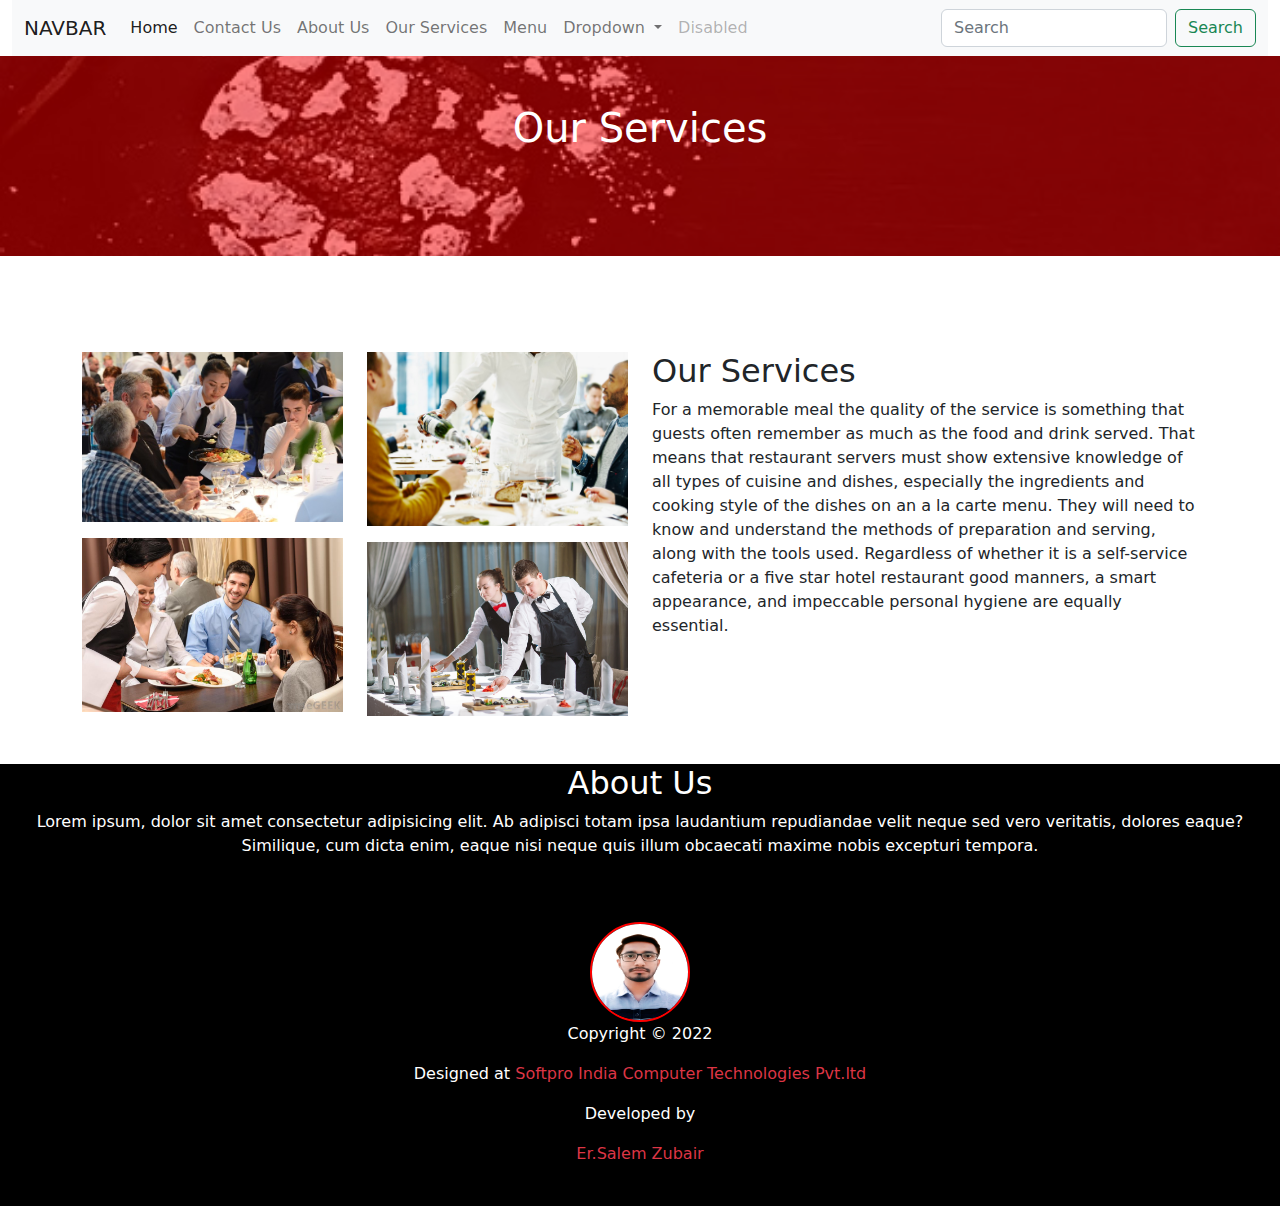
<file: RAVI SIR/service.html>
<!doctype html>
<html lang="en">

<head>
  <meta charset="utf-8">
  <meta name="viewport" content="width=device-width, initial-scale=1">
  <title>Our Services</title>
  <link href="css/bootstrap.css" rel="stylesheet">
  <link href="css/STYLE.CSS" rel="stylesheet">
  <script src="js/bootstrap.bundle.js"></script>
  <link href="images/a.jpg" rel="icon" alt="path wrong">
  <link rel="stylesheet" href="https://cdnjs.cloudflare.com/ajax/libs/font-awesome/6.2.0/css/all.min.css" integrity="sha512-xh6O/CkQoPOWDdYTDqeRdPCVd1SpvCA9XXcUnZS2FmJNp1coAFzvtCN9BmamE+4aHK8yyUHUSCcJHgXloTyT2A
==" crossorigin="anonymous" referrerpolicy="no-referrer" />
</head>

<body>
  <div class="container-fluid">
    <!-- outer open -->
    <!-- Navbar -->
    <div class="row">

      <div class="col-sm-12">
        <nav class="navbar navbar-expand-lg bg-light">
          <div class="container-fluid">
            <a class="navbar-brand" href="#">NAVBAR</a>
            <button class="navbar-toggler" type="button" data-bs-toggle="collapse"
              data-bs-target="#navbarSupportedContent" aria-controls="navbarSupportedContent" aria-expanded="false"
              aria-label="Toggle navigation">
              <span class="navbar-toggler-icon"></span>
            </button>
            <div class="collapse navbar-collapse" id="navbarSupportedContent">
              <ul class="navbar-nav me-auto mb-2 mb-lg-0">
                <li class="nav-item">
                  <a class="nav-link active" aria-current="page" href="index.html">Home</a>
                </li>


                <li class="nav-item">
                  <a class="nav-link" href="contact.html">Contact Us</a>
                </li>
                <li class="nav-item">
                  <a class="nav-link" href="about.html">About Us </a>
                </li>
                <li class="nav-item">
                  <a class="nav-link" href="service.html">Our Services </a>
                </li>
                <li class="nav-item">
                  <a class="nav-link" href="menu.html">Menu </a>
                </li>
                <li class="nav-item dropdown">
                  <a class="nav-link dropdown-toggle" href="#" role="button" data-bs-toggle="dropdown"
                    aria-expanded="false">
                    Dropdown
                  </a>
                  <ul class="dropdown-menu">
                    <li><a class="dropdown-item" href="#">Action</a></li>
                    <li><a class="dropdown-item" href="#">Another action</a></li>
                    <li>
                      <hr class="dropdown-divider">
                    </li>
                    <li><a class="dropdown-item" href="#">Something else here</a></li>
                  </ul>
                </li>
                <li class="nav-item">
                  <a class="nav-link disabled">Disabled</a>
                </li>
              </ul>
              <form class="d-flex" role="search">
                <input class="form-control me-2" type="search" placeholder="Search" aria-label="Search">
                <button class="btn btn-outline-success" type="submit">Search</button>
              </form>
            </div>
          </div>
        </nav>
      </div>


    </div>

    <!-- Bread crumd -->

    <div class="col-sm-12">
      <div class="row my-sec">
        <div class="col-sm-12 my-sec-inner  pt-5">
          <H1 class="text-center ">Our Services</H>
        </div>
      </div>
    </div>



    <!--Our Services  -->
    <div class="container my-5">
      <div class="row">
        <div class="col-sm-3 pt-5">
          <img src="images/s1.jpg" class="w-100">
          <img src="images/s2.jpg" class="w-100 mt-3" alt="path wrong">
        </div>
        <div class="col-sm-3 pt-5">
          <img src="images/s3.jpg" class="w-100">
          <img src="images/s4.jpg" class="w-100 mt-3" alt="path wrong">
        </div>
        <div class="col-sm-6 pt-5">
          <h2>Our Services</h2>
          <p> For a memorable meal the quality of the service is something that guests often remember as much as the
            food and drink served.

            That means that restaurant servers must show extensive knowledge of all types of cuisine and dishes,
            especially the ingredients and cooking style of the dishes
            on an a la carte menu. They will need to know and understand the methods of preparation and serving, along
            with the tools used.

            Regardless of whether it is a self-service cafeteria or a five star hotel restaurant good manners, a smart
            appearance, and impeccable personal hygiene are equally essential.</p>
        </div>

      </div>

    </div>














    <!-- footer -->
    <div class="row text-center text-white">
      <div class="col-sm-12 bg-black text-center text-white">
        <h2>About Us</h2>
        <p> Lorem ipsum, dolor sit amet consectetur adipisicing elit. Ab adipisci totam ipsa laudantium
          repudiandae velit neque sed vero veritatis, dolores eaque? Similique, cum dicta enim, eaque nisi
          neque quis illum obcaecati maxime nobis excepturi tempora.</p>
        <br><br>

        <img src="images/SALEM.jpg"
          style="height: 100px ;width: 100px  ;  border-radius: 100px 100px 100px 100px; border: 2px solid  red;">

        <p> Copyright &copy; 2022</p>
        <p> Designed at <span class="text-danger">Softpro India Computer Technologies Pvt.ltd</span></p>
        <p>Developed by</p>
        <p class="text-danger">Er.Salem Zubair</p>
        <!-- Facebook -->
        <a style="color: #fdfdfd;" href="https://www.facebook.com/profile.php?id=100077494249901" role="button"
          class="pe-3"><i class="fab fa-facebook-f fa-lg"></i></a>

        <!-- linkedin -->
        <a style="color: #ffffff;" href="https://www.linkedin.com/in/salem-zubair-5a1632159/" role="button"
          class="pe-3"><i class="fab fa-linkedin fa-lg"></i></a>

        <!-- Instagram -->
        <a style="color: #ffffff;" href="https://www.instagram.com/salem_zubair_official/" role="button" class="pe-3"><i
            class="fab fa-instagram fa-lg"></i></a>
      </div>
    </div>
    <!-- outer close -->
  </div>

</body>

</html>
</file>
<file: RAVI SIR/css/STYLE.CSS>
.my-sec{
    background-image: url('../images/hero_1.jpg');
    background-repeat: no-repeat;
    height: 200px;
    background-size: cover;
    background-attachment: fixed;
}

.my-sec-inner{
    
    /* opacity: 0.5; */
    color: white;
    background-color: rgba(255,0, 0, 0.5);
    
}

.icons {
    list-style-type: none;
    


}
.icons li{

    display: inline-block;
    background-color: white;
    color:red;
    padding: 10px 15px;
    border-radius: 20px;
    margin-right: 10px;

}
</file>
